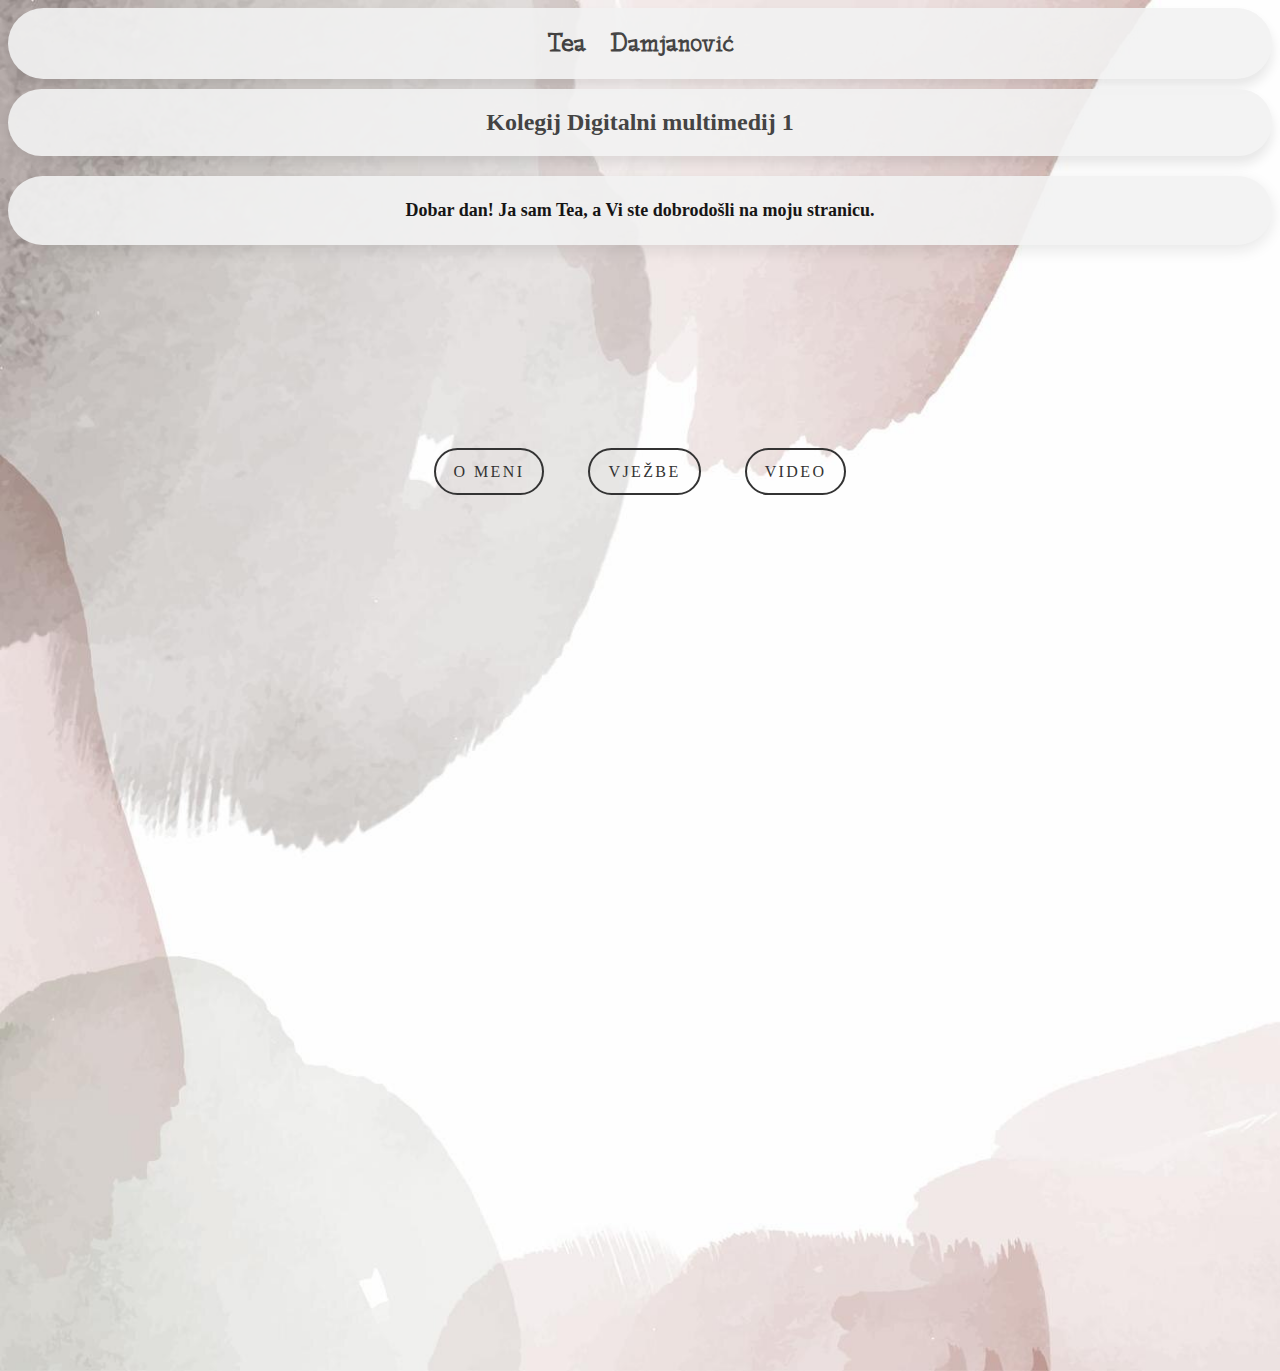
<file: index.html>
<!doctype html>
<html>
<head>
<meta charset="UTF-8">
<title>Početna stranica</title>
	<link rel="stylesheet" href="stil.css"/>
</head>

<body class="pozadina">
	<h1>Tea Damjanović</h1>
    <h2>Kolegij Digitalni multimedij 1</h2>
	<p class="paragraf">Dobar dan! Ja sam Tea, a Vi ste dobrodošli na moju stranicu.</p>
	<nav class="linkovi">
		<ul>
			<li><a href="o_meni.html" >O meni</a></li>
			<li><a href="vjezbe.html">Vježbe</a></li>
			<li><a href="video.html">Video</a></li>
	</ul>
	</nav>
	
	
</body>
</html>
</file>
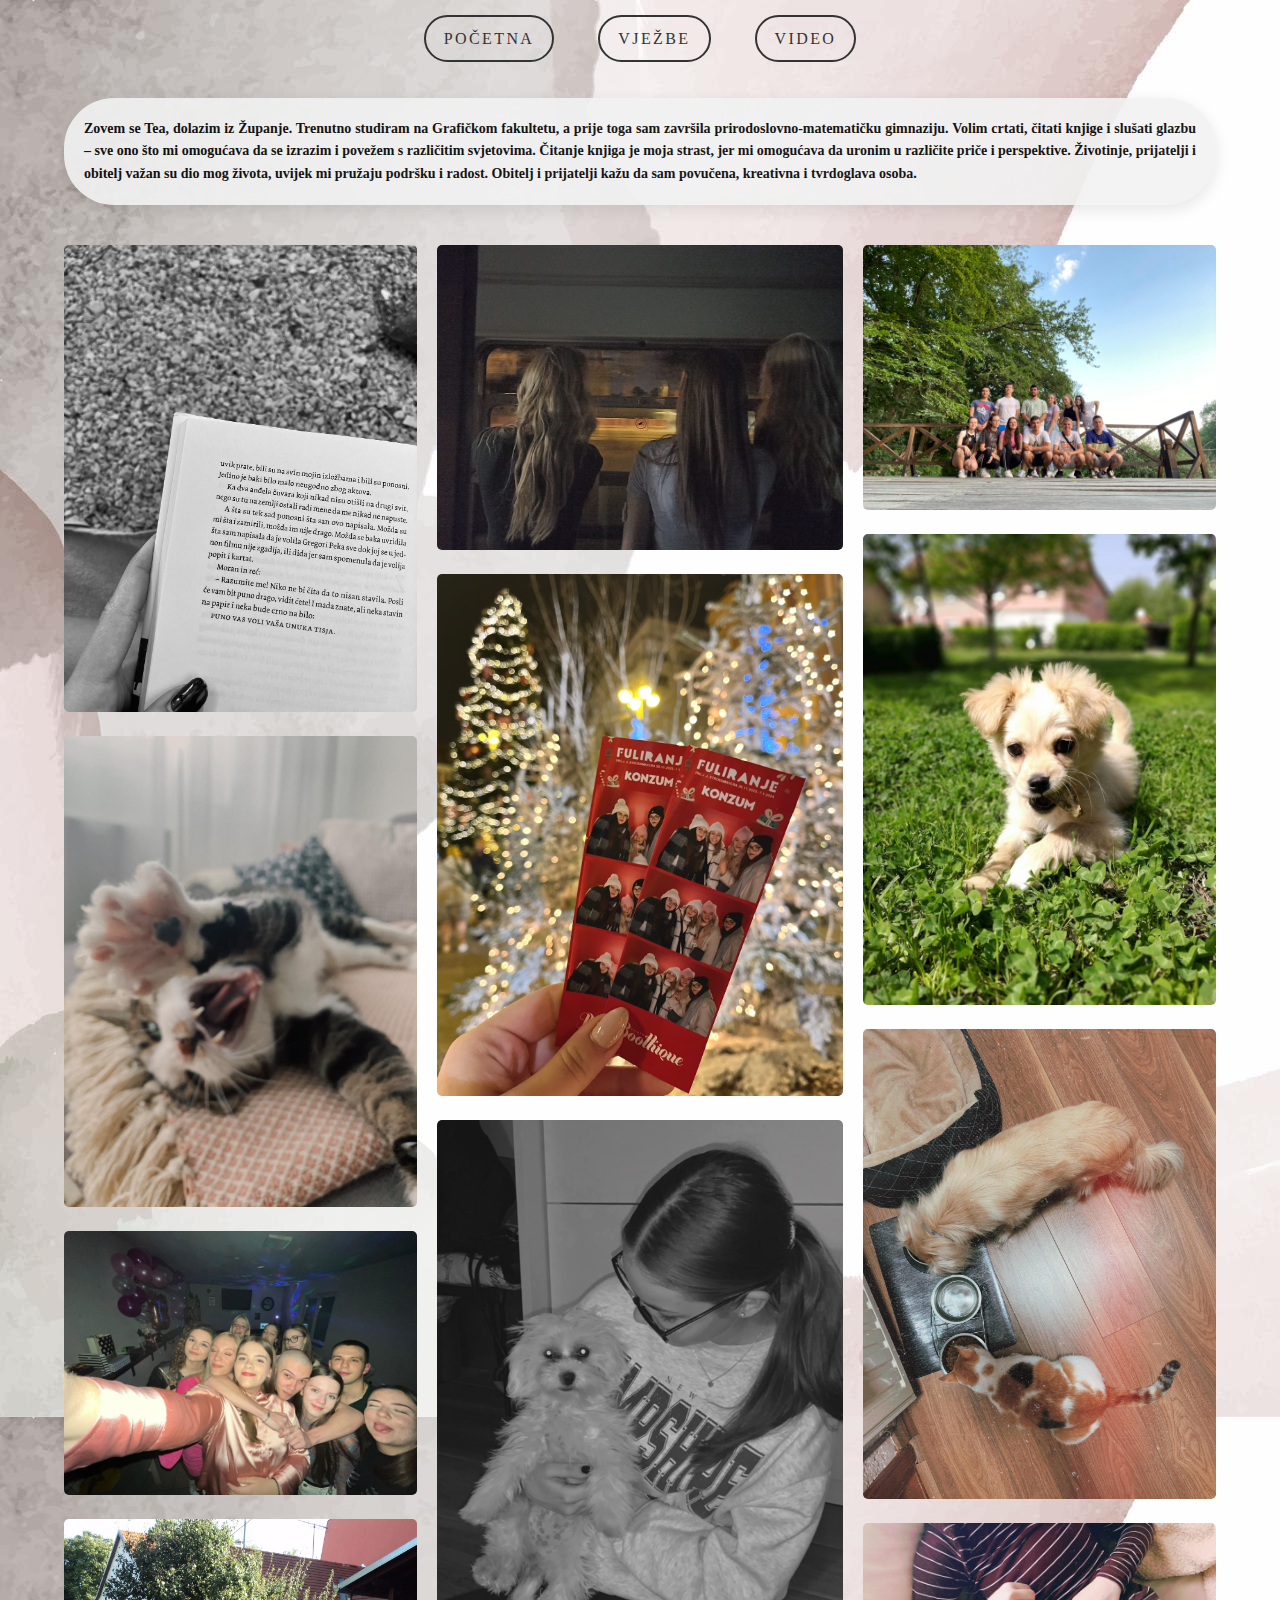
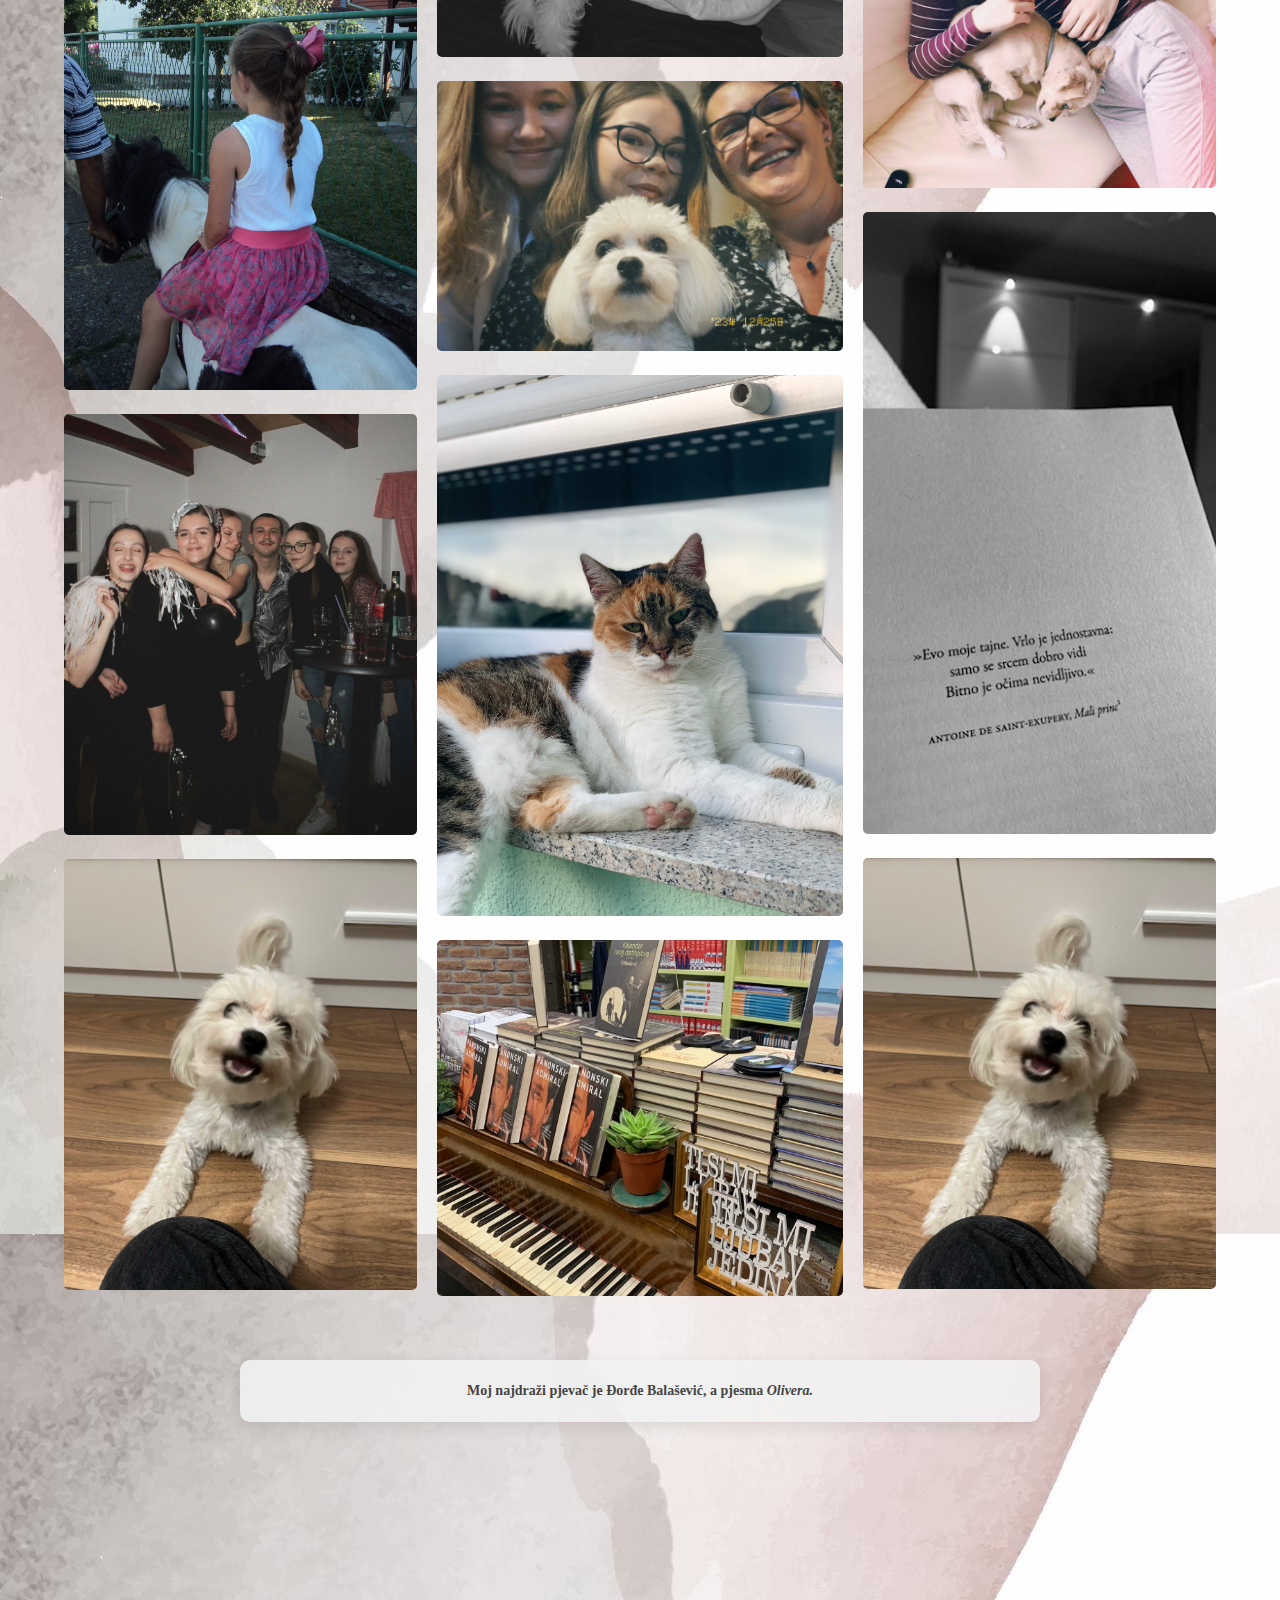
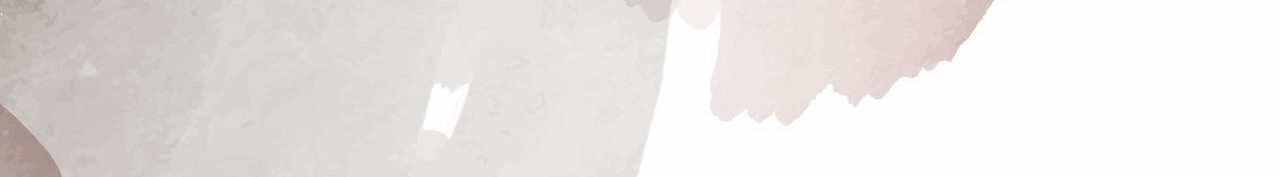
<file: o_meni.html>
<!doctype html>
<html>
<head>
    <meta charset="UTF-8">
    <link rel="stylesheet" href="stil2.css">
    <title>O meni</title>
</head>
<body class="pozadina">
	 <nav class="linkovi">
        <ul>
            <li><a href="index.html">Početna</a></li>
            <li><a href="vjezbe.html">Vježbe</a></li>
            <li><a href="video.html">Video</a></li>
        </ul>
    </nav>
	<center>
	<p class="paragraf" >Zovem se Tea, dolazim iz Županje. Trenutno studiram na Grafičkom fakultetu, a prije toga sam završila prirodoslovno-matematičku gimnaziju. Volim crtati, čitati knjige i slušati glazbu – sve ono što mi omogućava da se izrazim i povežem s različitim svjetovima. Čitanje knjiga je moja strast, jer mi omogućava da uronim u različite priče i perspektive. Životinje, prijatelji i obitelj važan su dio mog života, uvijek mi pružaju podršku i radost. Obitelj i prijatelji kažu da sam povučena, kreativna i tvrdoglava osoba.</p></center>
   <div class="con">
        <div class="fg">
            <div class="odjeljak">
                <div class="slika">
                    <img src="slikaknjige1.jpg" alt="slika1">
                </div>
                <div class="slika">
                    <img src="slikazivotinje4.JPG" alt="slika2">
                </div>
                <div class="slika">
                    <img src="slikadrustvo2.JPG" alt="slika3">
                </div>
                <div class="slika">
                    <img src="slikazivotinje5.JPG" alt="slika4">
                </div>
				<div class="slika">
                    <img src="slikadrustvo5.jpg" alt="slika5">
                </div>
				<div class="slika">
                    <img src="slikazivotinje7.jpg" alt="slika6">
                </div>
            </div>
            
            <div class="odjeljak">
              <div class="slika">
                    <img src="slikadrustvo4.JPG" alt="slika7">
                </div>
                <div class="slika">
                    <img src="slikadrustvo3.jpg" alt="slika8">
                </div>
                <div class="slika">
                  <img src="slikazivotinje2.jpg" alt="slika9">
                </div>
                <div class="slika">
                  <img src="slikaobitelj.JPG" alt="slika10">
                </div>
				<div class="slika">
                  <img src="slikazivotinje6.JPG" alt="slika11">
                </div>
				<div class="slika">
                    <img src="IMG_6891.jpg" alt="slika12">
					
                </div>
            </div>
        
            <div class="odjeljak">
                <div class="slika">
                    <img src="slikadurstvo.JPG" alt="slika13">
                </div>
                <div class="slika">
                    <img src="slikazivotinje9.JPG" alt="slika14">
                </div>
                <div class="slika">
                    <img src="0c946d50-1d71-4bb8-9b5a-a9fb013fe2e7.JPG" alt="slika15">
                </div>
                <div class="slika">
                    <img src="slikazivotinje1.JPG" alt="slika16">
                </div>
				<div class="slika">
                    <img src="IMG_6738 .JPG" alt="slika17">
                </div>
				<div class="slika">
                    <img src="slikazivotinje7.jpg" alt="slika18">
					
                </div>
            </div>
        </div>
    </div>
	<center>
		<h5 class="sredina">Moj najdraži pjevač je Đorđe Balašević, a pjesma <i>Olivera.</i></h5>
		<iframe width="560" height="315" src="https://www.youtube.com/embed/y7ruQzLJxN8?si=yd28V-nTIvGlk18T" title="YouTube video player" frameborder="0" allow="accelerometer; autoplay; clipboard-write; encrypted-media; gyroscope; picture-in-picture; web-share" referrerpolicy="strict-origin-when-cross-origin" allowfullscreen></iframe>
	</center>
	
</body>
</html>
</file>
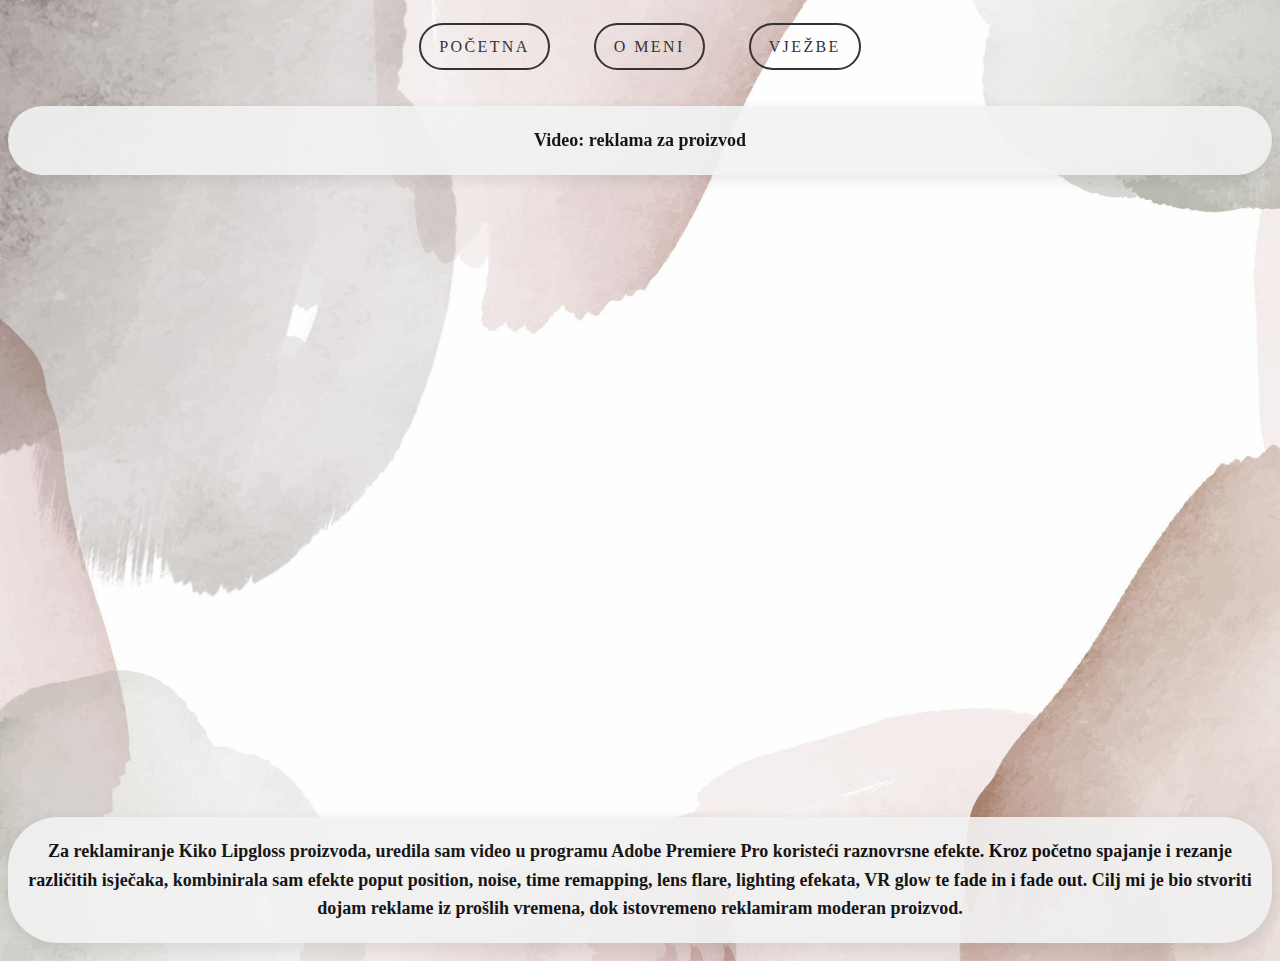
<file: video.html>
<!doctype html>
<html>
<head>
<meta charset="UTF-8">
<title>Video reklama</title>
	<link rel="stylesheet" href="stil4.css"/>
</head>
<body class="pozadina">
	<nav class="linkovi">
        <ul>
            <li><a href="index.html">Početna</a></li>
			<li><a href="o_meni.html">O meni</a></li>
            <li><a href="vjezbe.html">Vježbe</a></li>
  
        </ul>
    </nav>
	<p class="paragraf">Video: reklama za proizvod</p>
	<div class="section">
		<center><iframe width="1060" height="600" src="https://www.youtube.com/embed/UfCLmQ0t9Oc?si=sXMhsd-WpJFL4uKl" title="YouTube video player" frameborder="0" allow="accelerometer; autoplay; clipboard-write; encrypted-media; gyroscope; picture-in-picture; web-share" referrerpolicy="strict-origin-when-cross-origin" allowfullscreen></iframe></center>
	</div>
	
<p class="paragraf">Za reklamiranje Kiko Lipgloss proizvoda, uredila sam video u programu Adobe Premiere Pro koristeći raznovrsne efekte. Kroz početno spajanje i rezanje različitih isječaka, kombinirala sam efekte poput position, noise, time remapping, lens flare, lighting efekata, VR glow te fade in i fade out. Cilj mi je bio stvoriti dojam reklame iz prošlih vremena, dok istovremeno reklamiram moderan proizvod.</p>
	
	
</body>
</html>
</file>
<file: stil.css>
@charset "UTF-8";
/* CSS Document */
@font-face {
    font-family: 'Tea Damjanovic';
    src: url("TeaDamjanovic.ttf") format('opentype');
    font-weight: normal;
    font-style: normal;
}
p {
    color: #333; 
    font-family: Georgia, serif;
    font-size: 18px;
    line-height: 1.6;
    font-weight: bold;
    padding: 20px;
    text-align: center;
    margin-top: 20px; 
    border-radius: 50px;
    box-shadow: 0 5px 15px rgba(0, 0, 0, 0.1);
    background-color: #f2f2f2;
    opacity: 0.9;
}

h1, h2 {
	font-family: Georgia, serif;
    color: #333;
    margin: 0;
    padding: 20px;
    background-color: #f2f2f2;
    border-radius: 50px;
    box-shadow: 0 8px 12px rgba(0, 0, 0, 0.1);
    opacity: 0.9;
    text-align: center;
}

h1 {
    font-size: 28px;
    margin-bottom: 10px;
	font-family: "Tea Damjanovic";
    
}

h2 {
    font-size: 24px;
    margin-top: 10px;
	
}
.pozadina { 
	background-image: url("slikaa2.jpg");
	background-size: cover;
 
}

.paragraf {
	color:black;

}
.linkovi{
	display: flex;
    justify-content: center;
    align-items: flex-start;
    height: 100vh;
	padding-top: 200px;
	

}
	
ul { 
    margin: 0;
    padding: 0; 
    list-style: none; 
    text-align: center;
}

li { 
    display: inline-block; 
    position: relative; 
    margin: 0 20px; 
}

a {
    color: #333;
    text-transform: uppercase;
    text-decoration: none;
    letter-spacing: 0.15em;
    padding: 15px 20px;
    border-radius: 25px; 
    background-color: transparent; 
    position: relative;
}

a:before {
    content: '';
    position: absolute;
    top: 0;
    right: 0;
    bottom: 0;
    left: 0;
    border: 2px solid #333; 
    border-radius: 25px; 
    transition: transform 0.3s ease;
    z-index: -1; 
}

a:hover:before {
    transform: scale(1.1); 
}
body {
    overflow: hidden; 
}
</file>
<file: stil2.css>
@charset "UTF-8";
/* CSS Document */
p {
    color: #333;
    font-family: Georgia, serif;
    font-size: 14px;
    line-height: 1.6;
    font-weight: bold;
    padding: 20px;
    text-align: justify;
    margin-top: 20px;
    border-radius: 50px;
    box-shadow: 0 5px 15px rgba(0, 0, 0, 0.1);
    background-color: #f2f2f2;
    opacity: 0.9;
    width: 90%;

}
   

.paragraf {
    color: black;
}

* {
  padding: 0;
  margin: 0;
  box-sizing: border-box;
}

.pozadina { 
	background-image: url("slikaa2.jpg");
	min-height: 100vh;
	display: flex;
	flex-direction: column;

}
.linkovi {
	display: flex;
    justify-content: center;
    padding: 30px 0;
}

ul { 
	margin: 0;
	padding: 0; 
	list-style: none; 
	text-align: center;
}

li { 
	display: inline-block; 
	position: relative; 
	margin: 0 20px; 
}

a {
	color: #333;
	text-transform: uppercase;
	text-decoration: none;
	letter-spacing: 0.15em;
	padding: 15px 20px;
	border-radius: 25px; 
	background-color: transparent; 
	position: relative;
}

a:before {
	content: '';
	position: absolute;
	top: 0;
	right: 0;
	bottom: 0;
 	left: 0;
	border: 2px solid #333; 
	border-radius: 25px; 
	transition: transform 0.3s ease;
	z-index: -1; 
}

a:hover:before {
	transform: scale(1.1); 
        
}

.con {
	max-width: 1224px;
	width: 90%;
	margin: 40px auto;
}

.fg {
	display: flex;
	gap: 20px;
 }

.odjeljak {
 	display: flex;
	flex-direction: column;
	gap: 20px;
}

.slika img {
	 width: 100%;
	height: auto;
	border-radius: 5px;
	object-fit: cover;
}

h5 {
	color: #333;
	font-family: Georgia, serif;
	font-size: 14px;
	line-height: 1.6;
	font-weight: bold;
	padding: 20px;
	text-align: justify;
	margin-top: 20px;
  	border-radius: 10px;
	box-shadow: 0 5px 15px rgba(0, 0, 0, 0.1);
	background-color: #f2f2f2;
	opacity: 0.9;
	width: 90%;
	max-width: 800px;
}

.sredina { 
	text-align: center;
}

iframe {
	display: block;
	margin: 20px auto;
        }
</file>
<file: stil4.css>
@charset "UTF-8";
/* CSS Document */
p {
    color: #333; 
    font-family: Georgia, serif;
    font-size: 18px;
    line-height: 1.6;
    font-weight: bold;
    padding: 20px;
    text-align: center;
    margin-top: 20px; 
    border-radius: 50px;
    box-shadow: 0 5px 15px rgba(0, 0, 0, 0.1);
    background-color:  #f2f2f2; 
    opacity: 0.9;
}

.paragraf {
	color:black;
}
	
.pozadina { 
	background-size: cover;
	background-image: url("slikaa2.jpg");
}
.linkovi {
	display: flex;
	justify-content: center;
	padding: 30px 0;
}

ul { 
	margin: 0;
	padding: 0; 
	list-style: none; 
	text-align: center;
}

li { 
	display: inline-block; 
	position: relative; 
	margin: 0 20px; 
}

 a {
	color: #333;
	text-transform: uppercase;
	text-decoration: none;
	letter-spacing: 0.15em;
	padding: 15px 20px;
	border-radius: 25px; 
	background-color: transparent; 
	position: relative;
}

a:before {
    content: '';
	position: absolute;
	top: 0;
	right: 0;
	bottom: 0;
	left: 0;
	border: 2px solid #333; 
	border-radius: 25px; 
	transition: transform 0.3s ease;
	z-index: -1; 
}

a:hover:before {
	transform: scale(1.1); 
        
}
</file>
